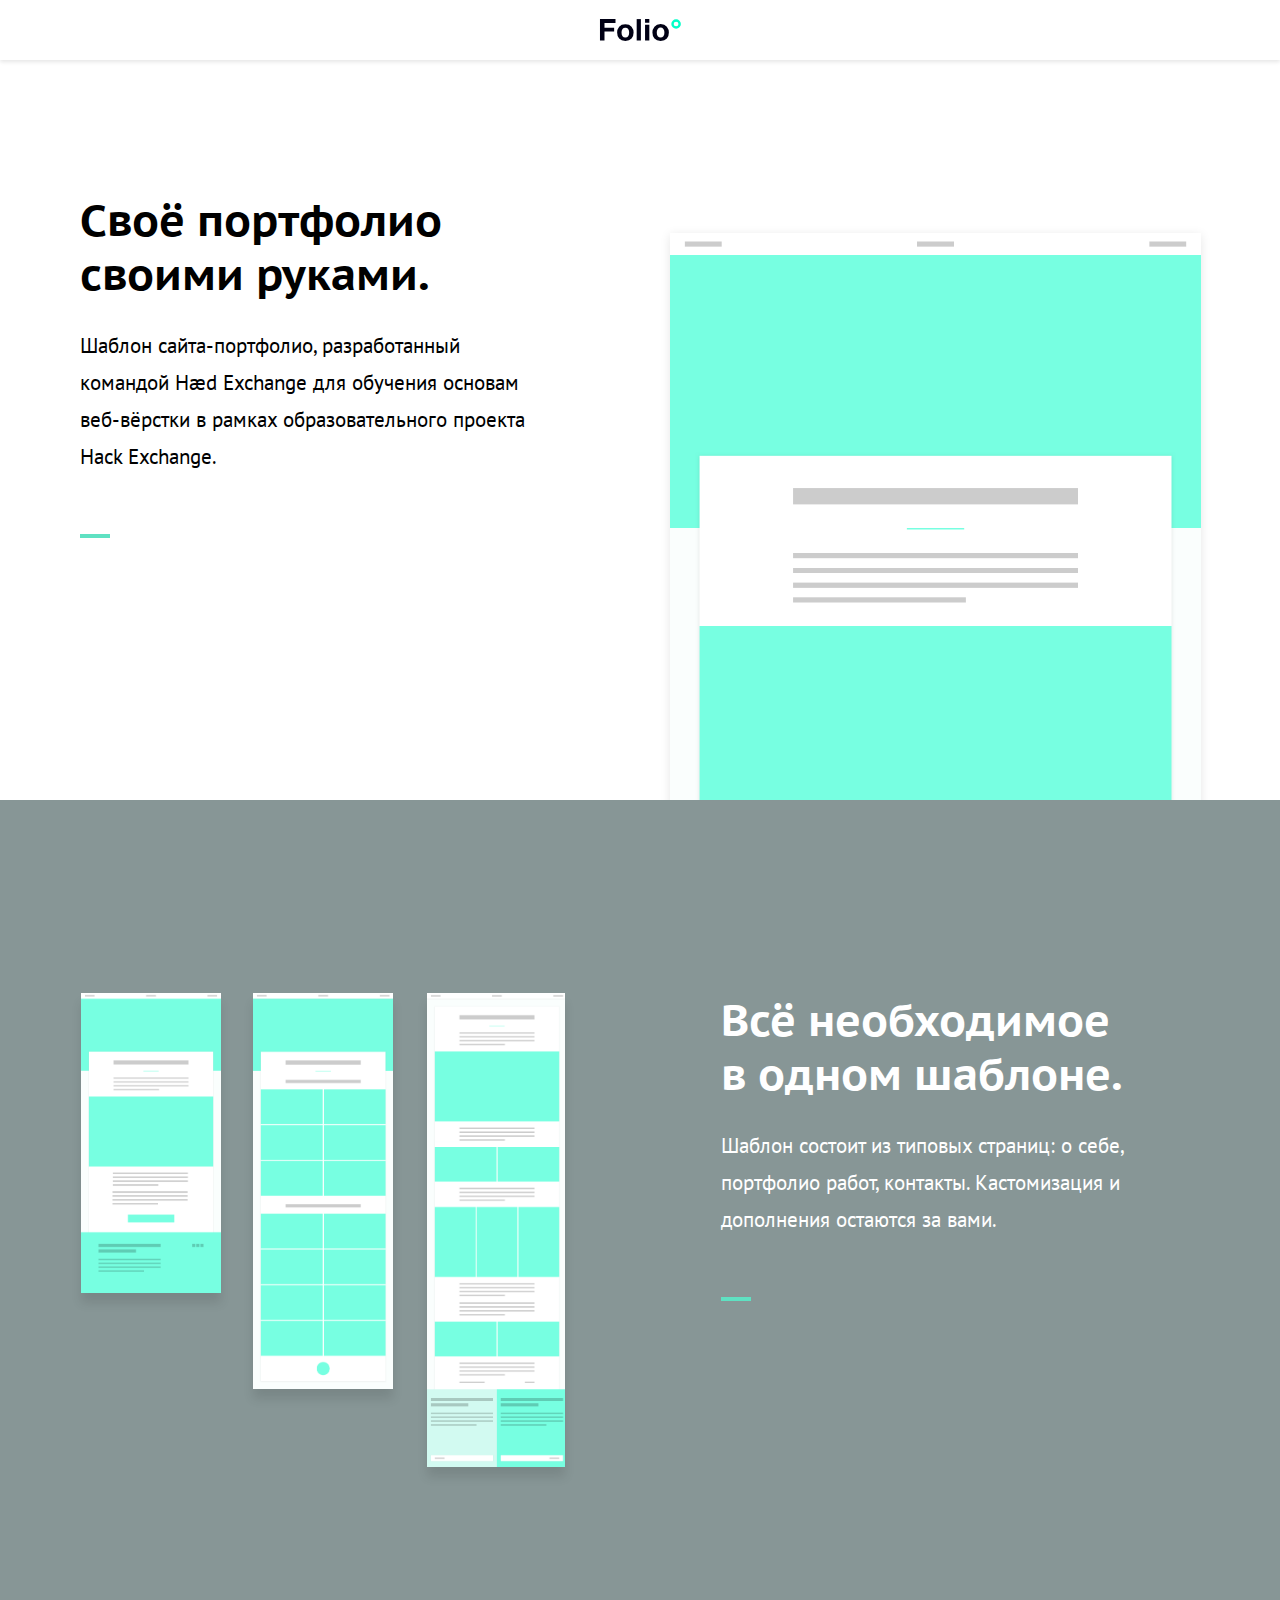
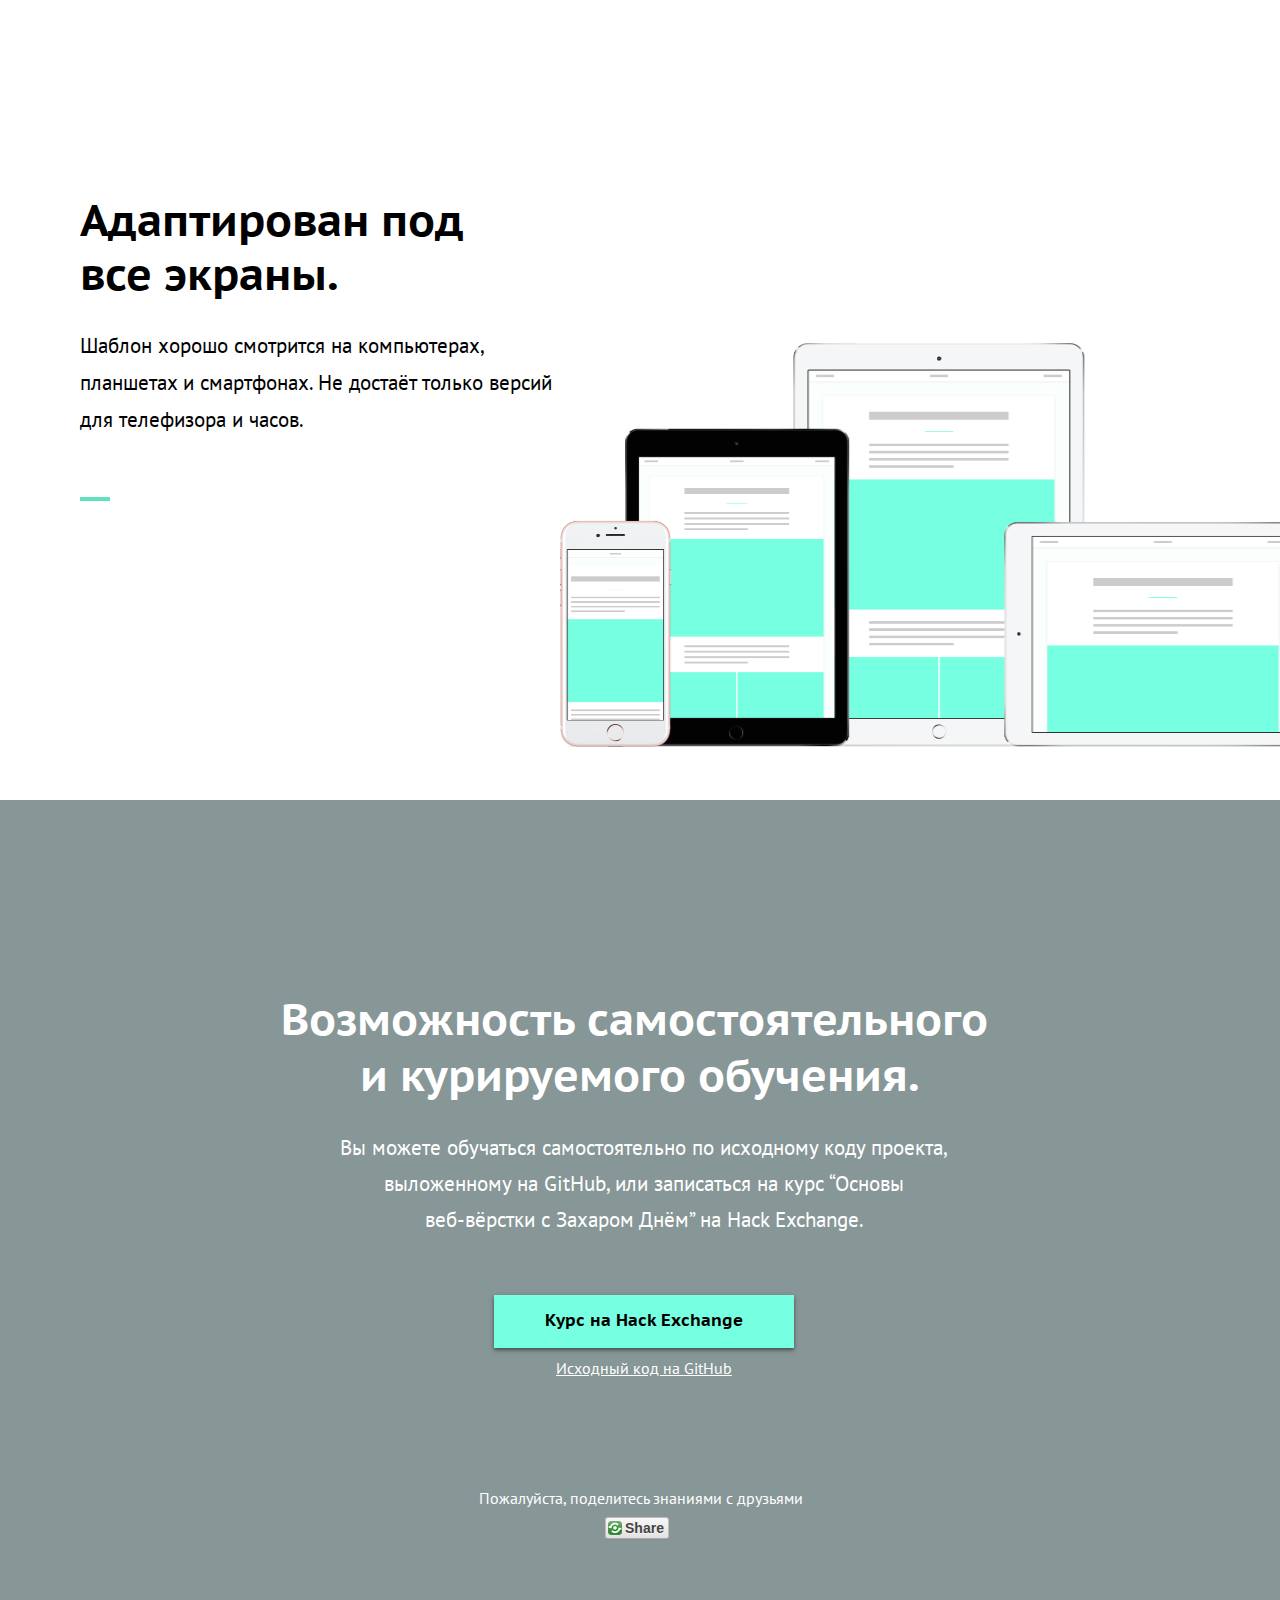
<file: index.html>
<!DOCTYPE html>
<html>

  <head>
    <meta charset="utf-8">
    <meta name="viewport" content="width=device-width">

    <title>Folio — своё портфолио своими руками</title>

    <meta name="description" content="Шаблон сайта-портфолио, разработанный командой Hæd Exchange для обучения основам веб-вёрстки в рамках образовательного проекта Hack Exchange.">
    <meta name="keywords" content="folio, html, css, javascripts, hse, design">

    <meta property="og:type" content="website">
    <meta property="og:url" content="https://victoriachekalina.github.io/HSEDC2016-Folio-ChekalinaVictoria/">
    <meta property="og:title" content="Folio">
    <meta property="og:description" content="Шаблон сайта-портфолио, разработанный командой Hæd Exchange для обучения основам веб-вёрстки в рамках образовательного проекта Hack Exchange.">
    <meta property="og:image" content="https://victoriachekalina.github.io/HSEDC2016-Folio-ChekalinaVictoria/images/share.png">

    <link rel="icon" type="image/x-icon" href="images/favicon.ico" />
    <link rel="icon" type="image/png" href="images/favicon.png" />
    <link rel="icon" type="image/apple-touch-icon" href="images/apple-touch-icon.png" />

    <link rel="stylesheet" href="stylesheets/style.css">

    <script src="javascripts/jquery-3.1.1.js"></script>
    <script src="javascripts/social-likes.min.js"></script>

  </head>

  <body class="landing bg">

    <nav class="menubar">
      <div>
      <a class="logo" url(images/logo.svg)></a>
      </div>
    </nav>

    <section class="landingWrapper">
      <section class="mainSection left">
        <section>
          <h2>
            Своё портфолио<br>
            своими руками.
          </h2>

          <p>
            Шаблон сайта-портфолио, разработанный<br>
            командой Hæd Exchange для обучения основам<br>
            веб-вёрстки в рамках образовательного проекта<br>
            Hack Exchange.
          </p>
          <figure></figure>
        </section>
        <figure class="mockup" id="mockup1"></figure>
      </section>

      <section class="mainSection right">
        <section>
          <h2>
            Всё необходимое<br>
            в одном шаблоне.
          </h2>

          <p>
            Шаблон состоит из типовых страниц: о себе,<br>
            портфолио работ, контакты. Кастомизация и<br>
            дополнения остаются за вами.
          </p>
          <figure></figure>
        </section>
        <figure class="mockup" id="mockup2_1"></figure>
        <figure class="mockup" id="mockup2_2"></figure>
        <figure class="mockup" id="mockup2_3"></figure>
      </section>

      <section class="mainSection left">
        <section>
          <h2>
            Адаптирован под<br>
            все экраны.
          </h2>

          <p>
            Шаблон хорошо смотрится на компьютерах,<br>
            планшетах и смартфонах. Не достаёт только версий<br>
            для телефизора и часов.
          </p>
          <figure></figure>
        </section>
        <figure class="mockup" id="mockup3"></figure>
      </section>

      <section class="mainSection center">
        <section>
          <h2>
            Возможность самостоятельного <br>
            и курируемого обучения.
          </h2>

          <p>
            Вы можете обучаться самостоятельно по исходному<br class="compact">
            коду проекта,<br class="full">
            выложенному на GitHub, или записаться<br class="compact">
            на курс “Основы<br class="full">
            веб-вёрстки с Захаром Днём”<br class="compact">
            на Hack Exchange.
          </p>

          <nav class="btn">
            <a class="btn large blue" href="http://lessons.hack.exchange">Курс на Hack Exchange</a> <br>
            <a class="btn small white" href="https://github.com/VictoriaChekalina/HSEDC2016-Folio-ChekalinaVictoria">Исходный код на GitHub</a>
          </nav>

        </section>

        <footer>
          <p>Пожалуйста, поделитесь знаниями с друзьями</p>

          <div class="social-likes social-likes_single" data-url="https://victoriachekalina.github.io/HSEDC2016-Folio-ChekalinaVictoria/" data-single-title="Share">
            <div class="facebook" title="Поделиться ссылкой на Фейсбуке">Facebook</div>
            <div class="twitter" title="Поделиться ссылкой в Твиттере">Twitter</div>
            <div class="vkontakte" title="Поделиться ссылкой во Вконтакте">Вконтакте</div>
          </div>
        </footer>
      </section>
    </section>

  </body>
</html>
</file>
<file: stylesheets/style.css>
/*осн*/
@import "reset.css";
@import "https://fonts.googleapis.com/css?family=PT+Sans+Caption:400,700|PT+Sans:400,400i,700,700i&subset=cyrillic";
@import "social-likes_birman.css";

@import "typography.css";
@import "menubar.css";
@import "share.css";


/*landing*/
@import "landing.css";

/*button*/
@import "ui.css";
</file>
